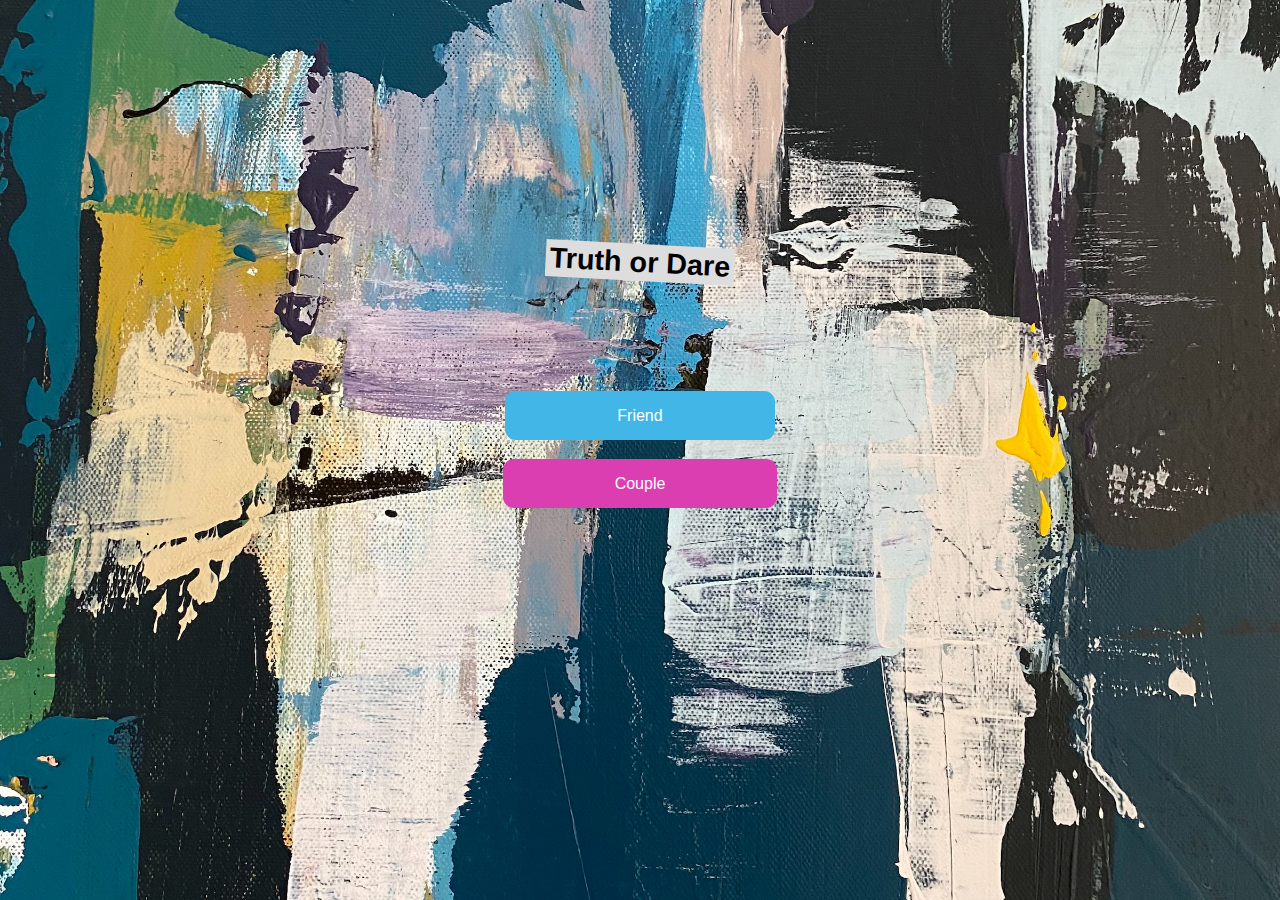
<file: index.html>
<!DOCTYPE html>
<html lang="en">
  <head>
    <meta charset="UTF-8" />
    <meta name="viewport" content="width=device-width, initial-scale=1.0" />
    <title>Random Picker</title>
    <link rel="stylesheet" href="https://cdnjs.cloudflare.com/ajax/libs/animate.css/4.1.1/animate.min.css" />
    <link rel="stylesheet" href="css/style.css" />
  </head>
  <body>
    <section class="bg">
      <div class="tod">
        <h1>Truth or Dare</h1>
      </div>
      <div class="container">
        <div class="content">
          <p>
            <a href="friend.html" class="btn">Friend</a>
          </p>
          <br />
          <p>
            <a href="couple.html" class="btn btn2">Couple</a>
          </p>
        </div>
      </div>
    </section>
  </body>
</html>
</file>
<file: css/style.css>
body {
  font-family: "Roboto", sans-serif;
  padding: 0;
  margin: 0;
}

a {
  text-decoration: none;
  color: #fff;
}

.container-section {
  position: absolute;
  justify-content: center;
  align-items: center;
}

.bg {
  background-image: url("../img/bg.jpg");
  background-position: center;
  background-repeat: no-repeat;
  background-size: cover;
}

.tod {
  position: absolute;
  top: 25%;
  left: 50%;
  transform: translateX(-50%);
}

.tod h1 {
  font-size: 1.8rem;
  background: #ddd;
  padding: 2px 4px;
  transform: rotate(3deg);
}

.container {
  min-height: 100vh;
  display: flex;
  justify-content: center;
  align-items: center;
  text-align: center;
}

.hidden {
  display: none;
}

.logo h1 {
  font-family: "Pacifico", cursive;
  color: #db3eb1;
  text-decoration: underline;
  text-decoration-color: #41b6e6;
  font-size: 40px;
  text-align: center;
}

.input-container {
  display: flex;
}

input {
  flex-grow: 1;
  border: 1px solid #ddd;
  background: #f2f2f2;
  font-size: 20px;
  border-radius: 5px 0px 0px 5px;
  padding: 10px;
  box-sizing: border-box;
}
input:focus {
  outline: none;
}

button {
  border-radius: 0px 5px 5px 0px;
  background: #41b6e6;
  color: #fff;
  font-size: 16px;
  padding: 10px;
  box-sizing: border-box;
  border: none;
  cursor: pointer;
}
button:hover {
  background: #78c1e0;
}

.list-of-names {
  padding: 20px 0px;
  cursor: pointer;
}

.list-of-names div {
  margin-right: 10px;
  margin-bottom: 10px;
  background: #41b6e6;
  color: #fff;
  display: inline-block;
  padding: 7px 10px;
  border-radius: 10px;
  font-size: 13px;
}
.list-of-names div:hover {
  background: #607d8b;
}

.error-label {
  color: #f44336;
  padding: 10px;
  text-align: center;
  font-weight: 600;
}

.action-button {
  cursor: pointer;
  border: 1px solid #e265b1;
  color: #e265b1;
  font-size: 16px;
  text-align: center;
  padding: 10px 50px;
  margin: 0 2rem;
  border-radius: 11px;
}
.action-button:hover {
  background: #db3eb1;
  color: #fff;
}

.action-button.btn2 {
  border: 1px solid #42b6e6;
  color: #42b6e6;
}
.action-button.btn2:hover {
  background: #42b6e6;
  color: #fff;
}

.btn {
  cursor: pointer;
  background: #42b6e6;
  color: #fff;
  font-size: 16px;
  text-align: center;
  padding: 1rem 7rem;
  border-radius: 11px;
}
.btn:hover {
  background: #2c7594;
  border: 1px solid #42b6e6;
}

.btn.btn2 {
  background: #db3eb1;
  color: #fff;
}
.btn.btn2:hover {
  background: #9e457a;
  border: 1px solid #e265b1;
}

.result-value {
  font-size: 24px;
  color: #41b6e6;
  font-weight: 500;
  text-align: center;
  margin: 0 2rem;
  margin-bottom: 20px;
}

.result-container h3 {
  color: #e265b1;
  /* text-decoration: underline; */
  text-decoration-color: #41b6e6;
}
</file>
